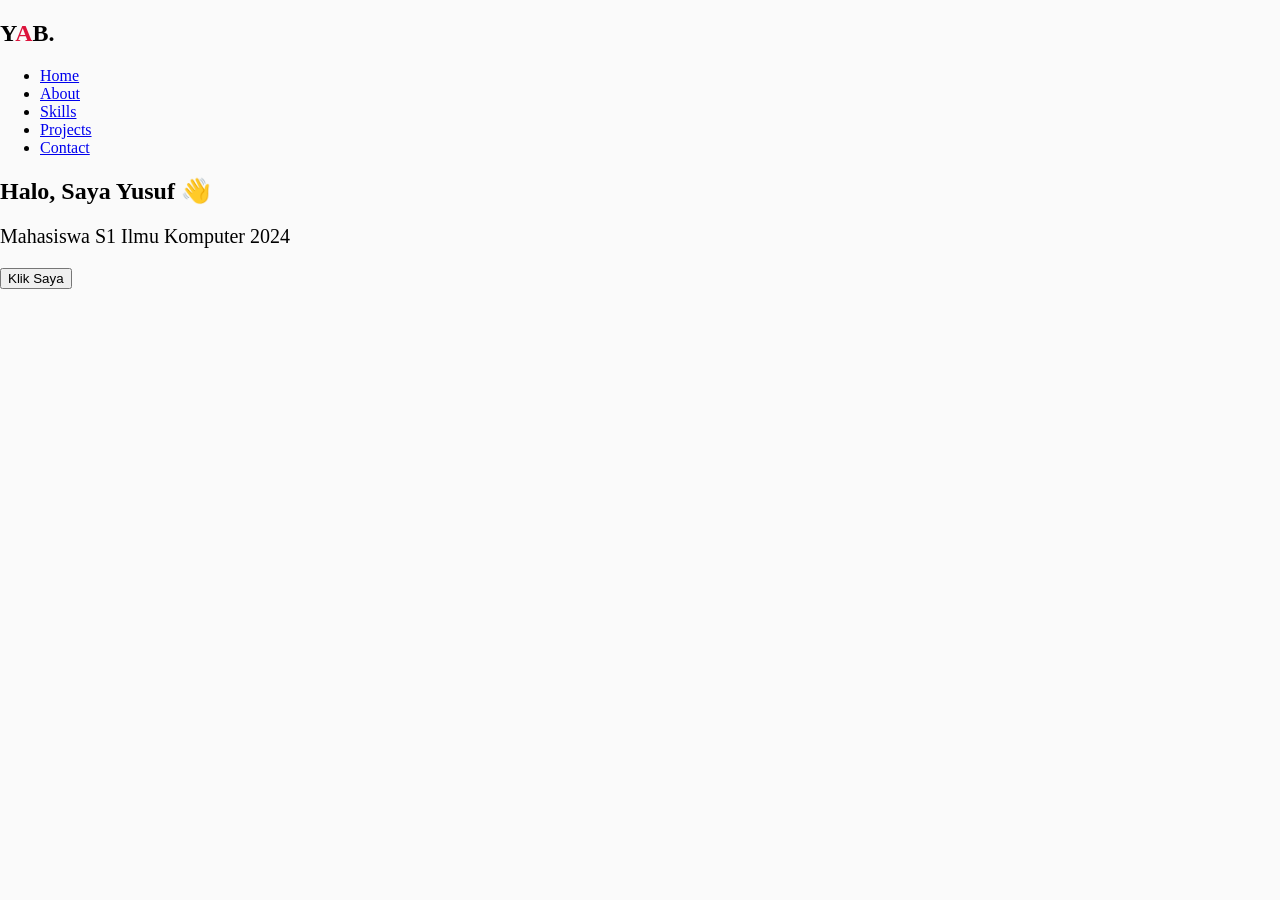
<file: index.html>
<!DOCTYPE html>
<html lang="id">
<head>
    <meta charset="UTF-8">
    <title>Portfolio Yusuf</title>
    <link rel="stylesheet" href="css/style.css">
</head>
<body>

<nav>
    <h2>Y<span style="color: crimson;">A</span>B.</h2>
    <ul>
        <li><a href="index.html">Home</a></li>
        <li><a href="about.html">About</a></li>
        <li><a href="skills.html">Skills</a></li>
        <li><a href="projects.html">Projects</a></li>
        <li><a href="contact.html">Contact</a></li>
    </ul>
</nav>

<section class="hero">
    <h1>Halo, Saya Yusuf 👋</h1>
    <p>Mahasiswa S1 Ilmu Komputer 2024</p>
    <button onclick="sayHello()">Klik Saya</button>
</section>

<script src="js/script.js"></script>
</body>
</html>
</file>
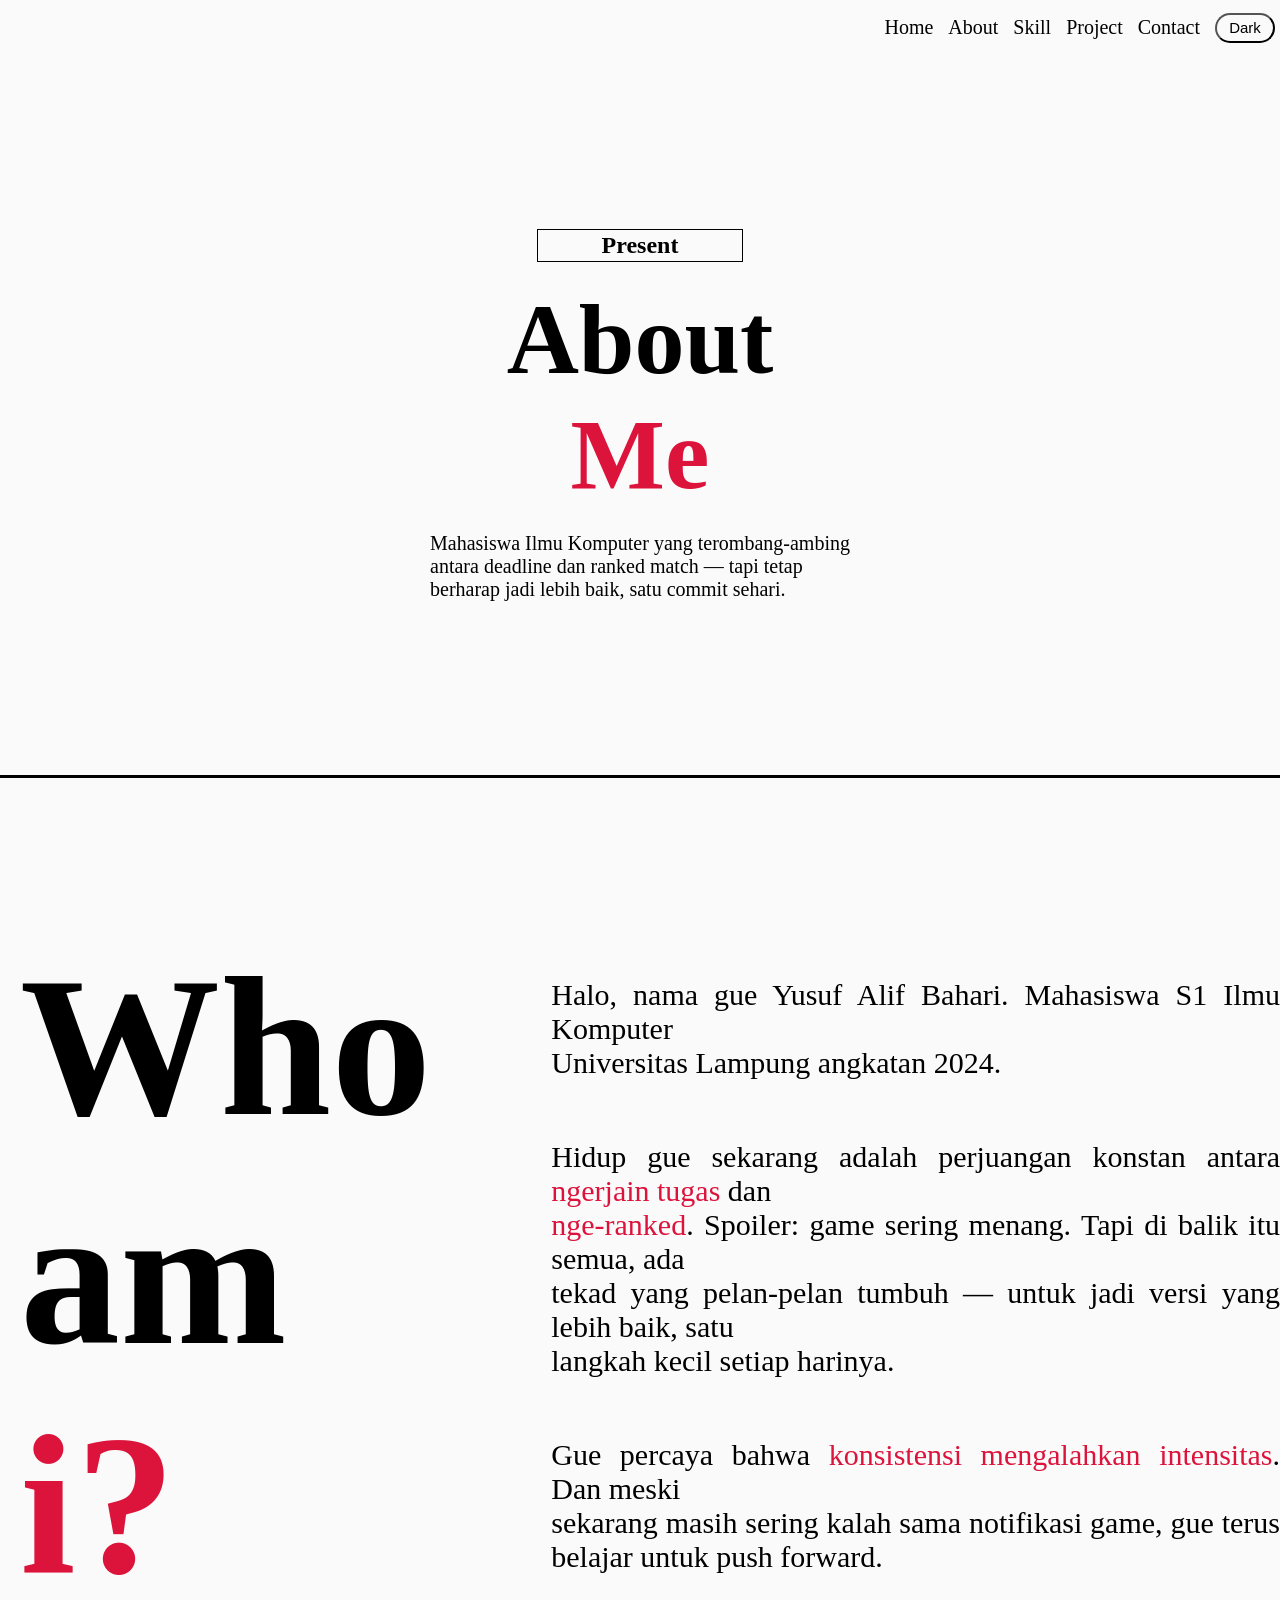
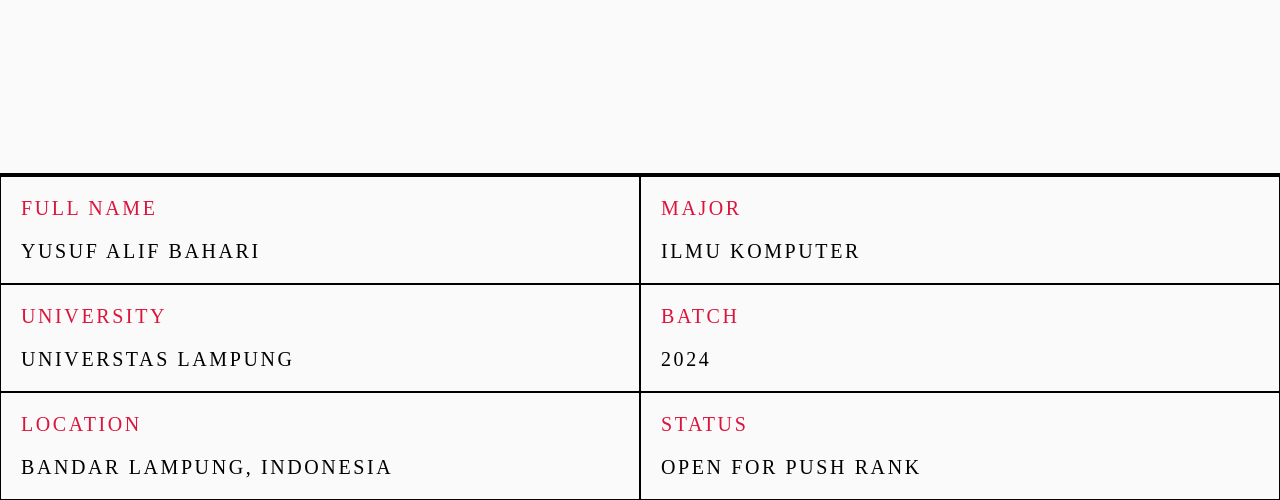
<file: about.html>
<!DOCTYPE html>
<html lang="en">
<head>
    <meta charset="UTF-8">
    <meta name="viewport" content="width=device-width, initial-scale=1.0">
    <link rel="stylesheet" href="css/style.css">
    <title>Portfolio</title>
</head>
<body>
    <div class="navbar">
        <div class="nbox">
            <ul>
                <li><a href="index.html">Home</a></li>
                <li><a href="about.html">About</a></li>
                <li><a href="skill.html">Skill</a></li>
                <li><a href="project.html">Project</a></li>
                <li><a href="contact.html">Contact</a></li>
                <li></li>
            </ul>
            <div class="darkbtnbox">
                <button class="darkbtn">Dark</button>
            </div>
        </div>
    </div>

    <div class="content">
        <div class="cbox">
            <h2>Present</h2>
            <h1>About <br> <span style="color: crimson;">Me</span></h1>
            <p> Mahasiswa Ilmu Komputer yang terombang-ambing <br> antara deadline dan ranked match — tapi tetap <br> berharap jadi lebih baik, satu commit sehari.</p>
        </div>
    </div>
    
    <div class="who">
        <div class="whoBox">
            <div class="whoami">
                <h1>Who <br> am <span style="color: crimson;">i?</span></h1>
            </div>
            <div class="about">
                <p>Halo, nama gue Yusuf Alif Bahari. Mahasiswa S1 Ilmu Komputer <br> Universitas Lampung angkatan 2024.</p>

                <p>Hidup gue sekarang adalah perjuangan konstan antara <span style="color: crimson;">ngerjain tugas</span> dan <br> <span style="color: crimson;">nge-ranked</span>. Spoiler: game sering menang. Tapi di balik itu semua, ada <br> tekad yang pelan-pelan tumbuh — untuk jadi versi yang lebih baik, satu <br> langkah kecil setiap harinya.</p>

                <p>Gue percaya bahwa <span style="color: crimson;">konsistensi mengalahkan intensitas</span>. Dan meski <br> sekarang masih sering kalah sama notifikasi game, gue terus belajar untuk push forward.</p>
            </div>
        </div>
        <div class="dbox">
            <div class="dbox1">
                <div class="fullname">
                    <p style="color: crimson;">Full name</p>
                    <p>Yusuf Alif Bahari</p>
                </div>
                <div class="university">
                    <p style="color: crimson;">University</p>
                    <p>Universtas Lampung</p>
                </div>
                <div class="location">
                    <p style="color: crimson;">Location</p>
                    <p>Bandar Lampung, Indonesia</p>
                </div>
            </div>
            <div class="dbox2">
                <div class="major">
                    <p style="color: crimson;">Major</p>
                    <p>Ilmu Komputer</p>
                </div>
                <div class="batch">
                    <p style="color: crimson;">Batch</p>
                    <p>2024</p>
                </div>
                <div class="status">
                    <p style="color: crimson;">Status</p>
                    <p>Open for push rank</p>
                </div>
            </div>
                
            
        </div>
    </div>

    <script src="js/script.js"></script>
</body>
</html>
</file>
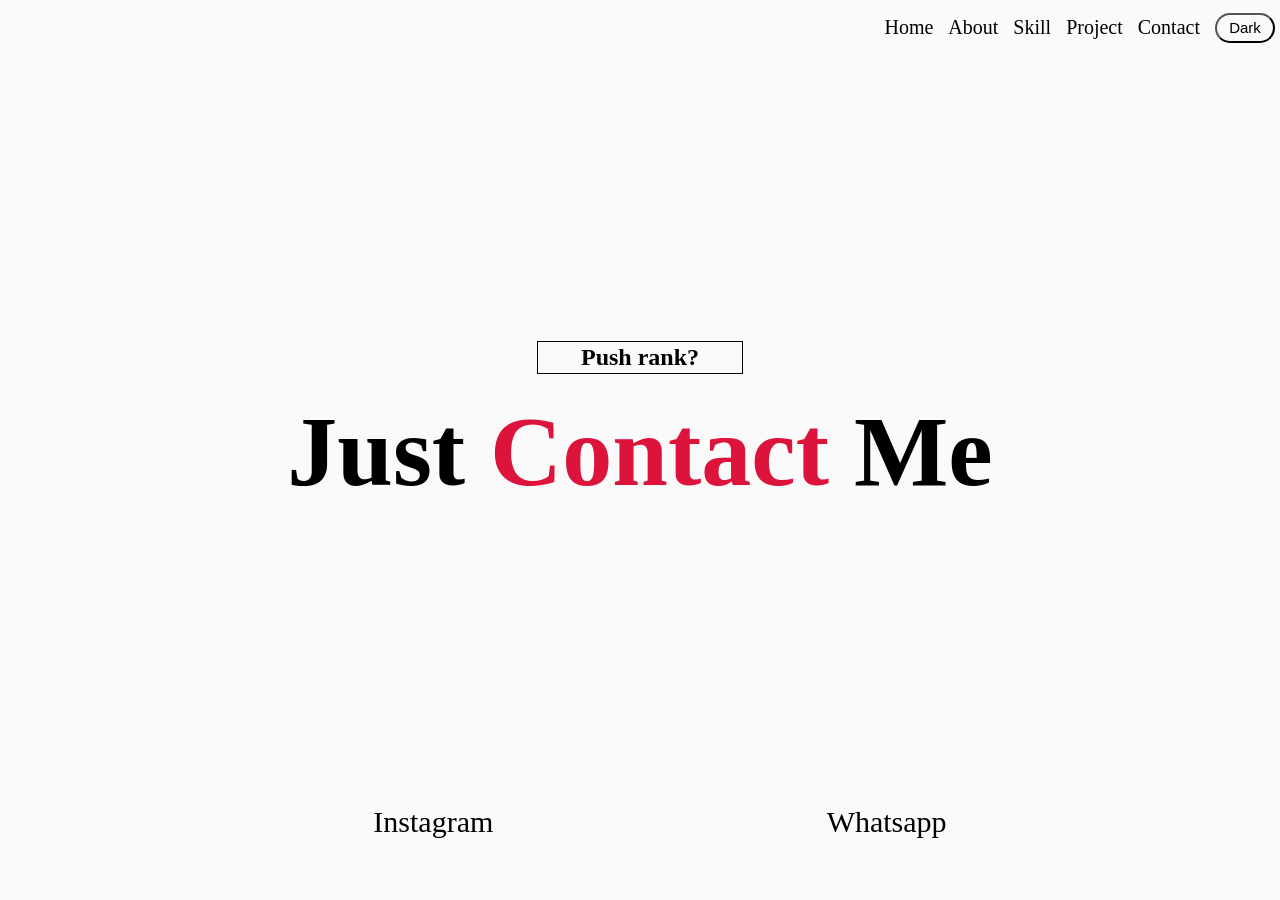
<file: contact.html>
<!DOCTYPE html>
<html lang="en">
<head>
    <meta charset="UTF-8">
    <meta name="viewport" content="width=device-width, initial-scale=1.0">
    <link rel="stylesheet" href="css/style.css">
    <title>Portfolio</title>
</head>
<body>
    <div class="navbar">
        <div class="nbox">
            <ul>
                <li><a href="index.html">Home</a></li>
                <li><a href="about.html">About</a></li>
                <li><a href="skill.html">Skill</a></li>
                <li><a href="project.html">Project</a></li>
                <li><a href="contact.html">Contact</a></li>
                <li></li>
            </ul>
            <div class="darkbtnbox">
                <button class="darkbtn">Dark</button>
            </div>
        </div>
    </div>
    <div class="content">
        <div class="cbox">
            <h2>Push rank?</h2>
            <h1>Just <span style="color: crimson;">Contact</span> Me</span></h1>
        </div>
    </div>

    <div class="contact">
        <div class="boxlagi">
            <ul>
                <li><a href="https://www.instagram.com/_y.4226?igsh=aDJkbnZxZGZramNm" target="_blank">Instagram</a></li>
                <li><a href="https://wa.me/6285709738264" target="_blank">Whatsapp</a></li>
            </ul>
        </div>
            
    </div>

    <script src="js/script.js"></script>
</body>
</html>
</file>
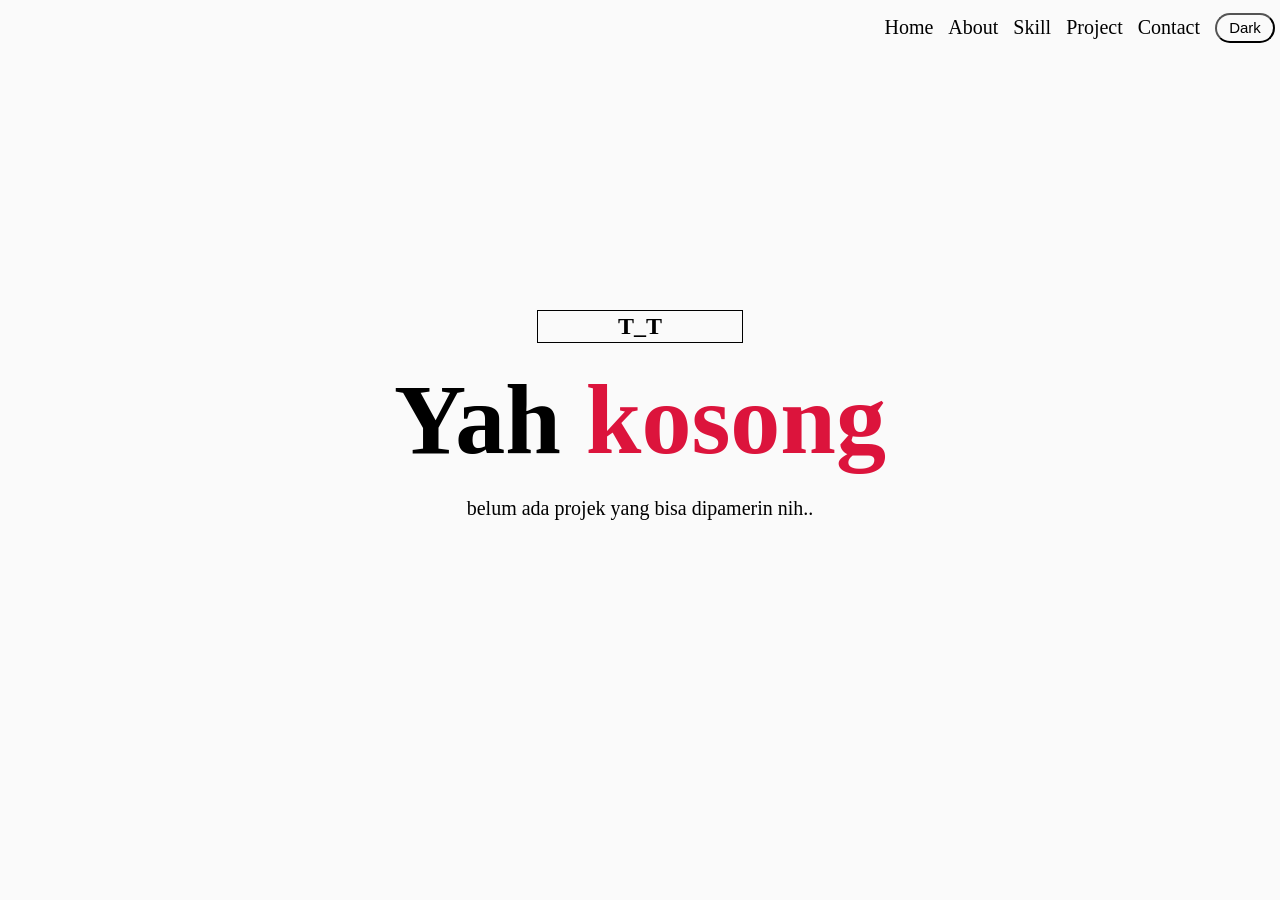
<file: project.html>
<!DOCTYPE html>
<html lang="en">
<head>
    <meta charset="UTF-8">
    <meta name="viewport" content="width=device-width, initial-scale=1.0">
    <link rel="stylesheet" href="css/style.css">
    <title>Portfolio</title>
</head>
<body>
    <div class="navbar">
        <div class="nbox">
            <ul>
                <li><a href="index.html">Home</a></li>
                <li><a href="about.html">About</a></li>
                <li><a href="skill.html">Skill</a></li>
                <li><a href="project.html">Project</a></li>
                <li><a href="contact.html">Contact</a></li>
                <li></li>
            </ul>
            <div class="darkbtnbox">
                <button class="darkbtn">Dark</button>
            </div>
        </div>
    </div>
    <div class="content">
        <div class="cbox">
            <h2>T_T</h2>
            <h1>Yah <span style="color: crimson;">kosong</span></h1>
            <p> belum ada projek yang bisa dipamerin nih..</p>
        </div>
    </div>

    <script src="js/script.js"></script>
</body>
</html>
</file>
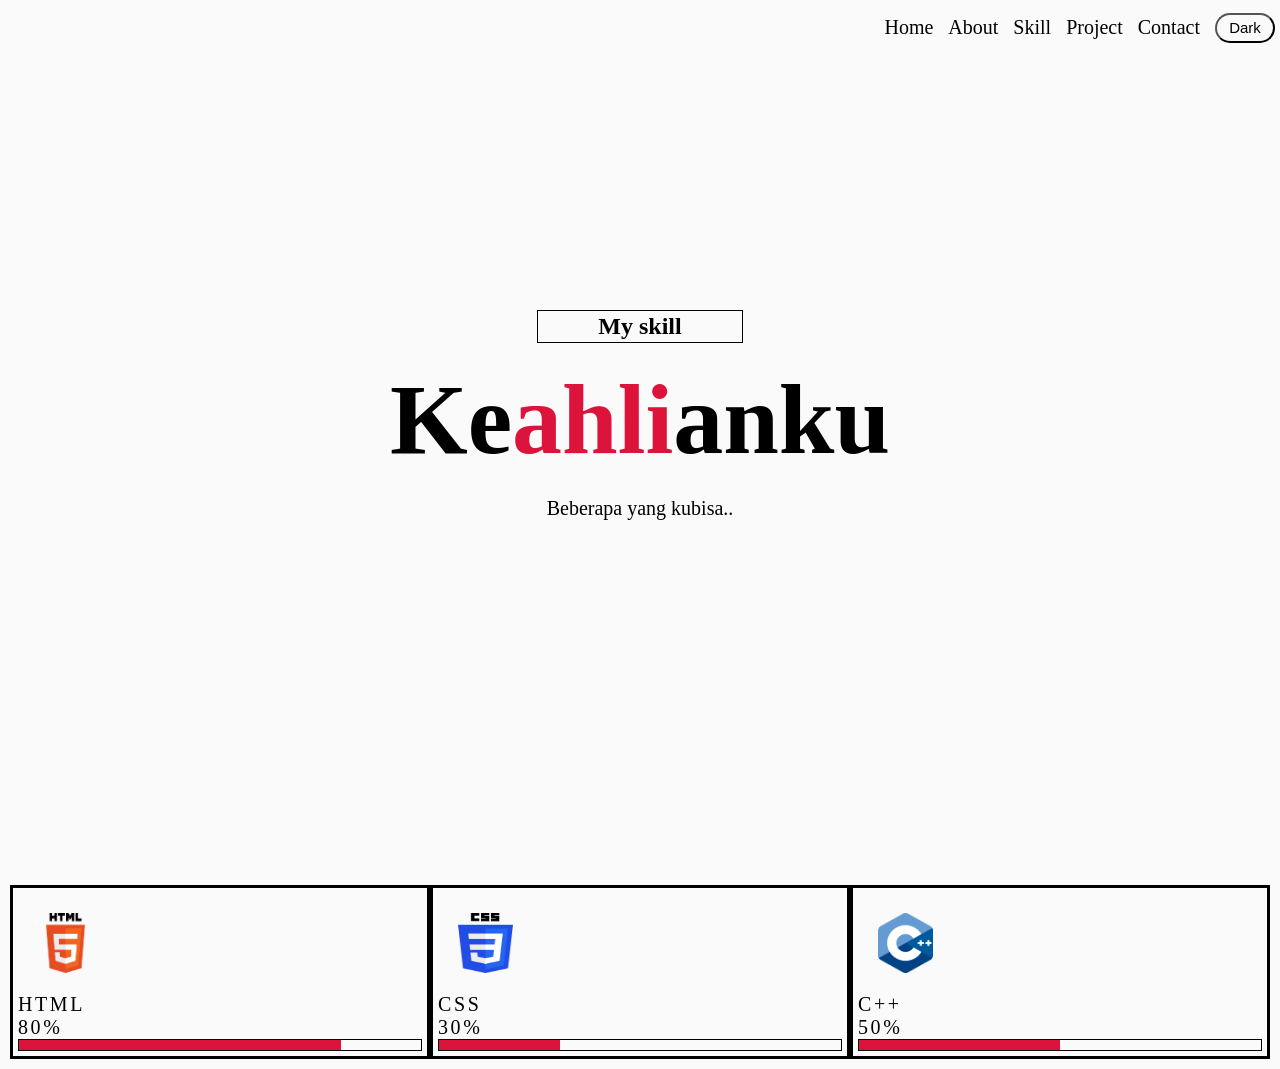
<file: skill.html>
<!DOCTYPE html>
<html lang="en">
<head>
    <meta charset="UTF-8">
    <meta name="viewport" content="width=device-width, initial-scale=1.0">
    <link rel="stylesheet" href="css/style.css">
    <title>Portfolio</title>
</head>
<body>
    <div class="navbar">
        <div class="nbox">
            <ul>
                <li><a href="index.html">Home</a></li>
                <li><a href="about.html">About</a></li>
                <li><a href="skill.html">Skill</a></li>
                <li><a href="project.html">Project</a></li>
                <li><a href="contact.html">Contact</a></li>
                <li></li>
            </ul>
            <div class="darkbtnbox">
                <button class="darkbtn">Dark</button>
            </div>
        </div>
    </div>

    <div class="content">
        <div class="cbox">
            <h2>My skill</h2>
            <h1>Ke<span style="color: crimson;">ahli</span>anku</h1>
            <p> Beberapa yang kubisa..</p>
        </div>
    </div>

    <div class="skill">
        <div class="sbox">
            <div class="sbox1">
                <img src="html.png" alt="" class="sImg">
                <span>html</span>
                <span>80%</span>
                <div style="border: 1px solid black;">
                    <div style="height: 10px; width: 80%; background-color: crimson;"></div>
                </div>
            </div>
            <div class="sbox2">
                <img src="CSS3_logo_and_wordmark.svg.png" alt="" class="sImg">
                <span>css</span>
                <span>30%</span>
                <div style="border: 1px solid black;">
                    <div style="height: 10px; width: 30%; background-color: crimson;"></div>
                </div>
            </div>
            <div class="sbox3">
                <img src="ISO_C++_Logo.svg.png" alt="" class="sImg">
                <span>c++</span>
                <span>50%</span>
                <div style="border: 1px solid black;">
                    <div style="height: 10px; width: 50%; background-color: crimson;"></div>
                </div>
            </div>
        </div>
    </div>
    
    <script src="js/script.js">

    </script>
</body>
</html>
</file>
<file: css/style.css>
body.dark-mode {
    background-color: #121212;
    color: white;
}

body.dark-mode .navbar {
    background-color: #1f1f1f;
}

body.dark-mode .cbox h1 {
    color: white;
}

body.dark-mode .cbox h2,
body.dark-mode .whoBox,
body.dark-mode .dbox,
body.dark-mode .dbox1 div,
body.dark-mode .dbox2 div,
body.dark-mode .sbox1,
body.dark-mode .sbox2,
body.dark-mode .sbox3,
body.dark-mode .boxlagi ul li a,
body.darkmode  .nbox ul li a {
    border-color: #FAFAFA;
    color: #FAFAFA;
}

body.dark-mode .nbox ul li a:hover,
body.dark-mode .boxlagi ul li a:hover {
    color: crimson;
}

body.dark-mode .darkbtn {
    background-color: #FAFAFA;
    color: #121212;
    border: 1px solid #FAFAFA;
}

body{
    font-family: 'syne' sans-serif;
    margin: 0;
    padding: 0;
    background-color: #FAFAFA;
    transition: background-color 0.3s, color 0.3s;
}

/* NAVBAR START */
.navbar{
    display: flex;
    flex-direction: row;
    /* background-color: red; */
    justify-content: right;
}

.nbox{
    justify-content: right;
    /* background-color: blue; */
    width: 100%;
    display: flex;
    flex-direction: row;
}

.nbox ul{
    justify-content: right;
    width: 100%;
    /* padding: 10px; */
    /* height: 100%; */
    /* background-color: white; */
    display: flex;
    gap: 15px;
    list-style: none;
    
}

.nbox ul li a{
    font-size: 20px;
    text-decoration: none;
    color: black;
}


.nbox ul li a:hover{
    text-decoration: underline;
}

.darkbtnbox{
    /* background-color: red; */
    display: flex;
    align-items: center;
}

.darkbtn{
    font-size: 15px;
    background-color: transparent;
    border-radius: 20px;
    align-items: center;
    height: 30px;
    width: 60px;
    margin-right: 5px;   
}

.darkbtn:hover{
    background-color: black;
    color: white;
    transition: ease-in-out 0.3s;
}
/* NAVBAR END */

/* INDEX CONTENT START */
.content{
    height: 80vh;
    /* background-color: red; */
    display: flex;
    flex-direction: column;
    justify-content: center;
    /* align-items: center; */
}

.cbox{
    justify-content: center;
    display: flex;
    flex-direction: column;
    width: 100%;
    /* background-color: blue; */
    align-items: center;
}

.cbox h1{
    margin: 0;
    font-size: 100px;
    text-align: center;
}

.cbox h2{
    border: 1px solid black;
    padding: 2px;
    width: 200px;
    text-align: center;
}

.cbox p{
    font-size: 20px;
}

.red{
    color: crimson;
}

/* INDEX CONTENT END */

/* about me start */
p{
    text-align: justify;
    font-size: 20px;
}

.who{
    
    /* background-color: red; */
    display: flex;
    flex-direction: column;
    /* justify-content: right; */
}

.whoBox{
    border-top: 3px solid black;
    display: flex;
    flex-direction: row;
    justify-content: center;
    gap: 100px;
}

.whoBox h1{
    font-size: 200px;
}

.whoami{
    font-size: 40px;
    display: flex;
    padding: 20px;
    /* background-color: blue  ; */
}

.about p{
    font-size: 30px;
}

.about{
    justify-content: center;
    display: flex;
    flex-direction: column;
    /* background-color: white; */
}

.dbox{
    font-size: 30px;
    border-top: 3px solid black;
    /* background-color: red; */
    display: flex;
    /* gap: 100px; */
    justify-content: space-around;
}
.dbox p{
    padding-left: 20px;
}

.dbox1{
    /* background-color: blue; */
    width: 100%;
}

.dbox2{
    /* background-color: red; */
    width: 100%;
}
.fullname{
    border: 1px solid black;
    font-size: 0.65rem;
    letter-spacing: 0.25em;
    text-transform: uppercase;
}
.university{
    border: 1px solid black;
    font-size: 0.65rem;
    letter-spacing: 0.25em;
    text-transform: uppercase;
}
.batch{
    border: 1px solid black;
    font-size: 0.65rem;
    letter-spacing: 0.25em;
    text-transform: uppercase;
}
.major{
    border: 1px solid black;
    font-size: 0.65rem;
    letter-spacing: 0.25em;
    text-transform: uppercase;
}

.location{
    border: 1px solid black;
    font-size: 0.65rem;
    letter-spacing: 0.25em;
    text-transform: uppercase;
}
.status{
    border: 1px solid black;
    font-size: 0.65rem;
    letter-spacing: 0.25em;
    text-transform: uppercase;
}

/* about me end */

.skill{
    margin-top: 100px;
    display: flex;
    /* background-color: black; */
}

.sbox{
    width: 100%;
    padding: 10px;
    display: flex;
    /* flex-direction: column; */
    /* background-color: black; */
}
.sbox1{
    display: flex;
    flex-direction: column;
    font-size: 0.65rem;
    letter-spacing: 0.25em;
    text-transform: uppercase;
    padding: 5px;
    border: 3px solid black;
    width: 100%;
}
.sbox2{
    display: flex;
    flex-direction: column;
    font-size: 0.65rem;
    letter-spacing: 0.25em;
    text-transform: uppercase;
    padding: 5px;
    border: 3px solid black;
    width: 100%;
}
.sbox3{
    display: flex;
    flex-direction: column;
    font-size: 0.65rem;
    letter-spacing: 0.25em;
    text-transform: uppercase;
    padding: 5px;
    border: 3px solid black;
    width: 100%;
}

.sbox span{
    font-size: 20px;
}

.sImg{
    margin: 20px;
    height: 60px;
    width: 55px;
}

.contact{
    display: flex;
    /* background-color: black; */
    /* justify-content: space-between; */
}

.boxlagi{
    display: flex;
    flex-direction: row;
    /* background-color: aqua; */
    width: 100%;
    justify-content: space-between;
    align-items: center;
}

.boxlagi ul{
    font-size: 30px;
    display: flex;
    width: 100%;
    justify-content: space-evenly;

}

.boxlagi ul li{
    list-style: none;
}

.boxlagi ul li a{
    color: black;
    text-decoration: none;
    align-items: center;
}

.boxlagi img{
    padding: 5px;
}

.boxlagi ul li a:hover{
    text-decoration: underline;
}
</file>
